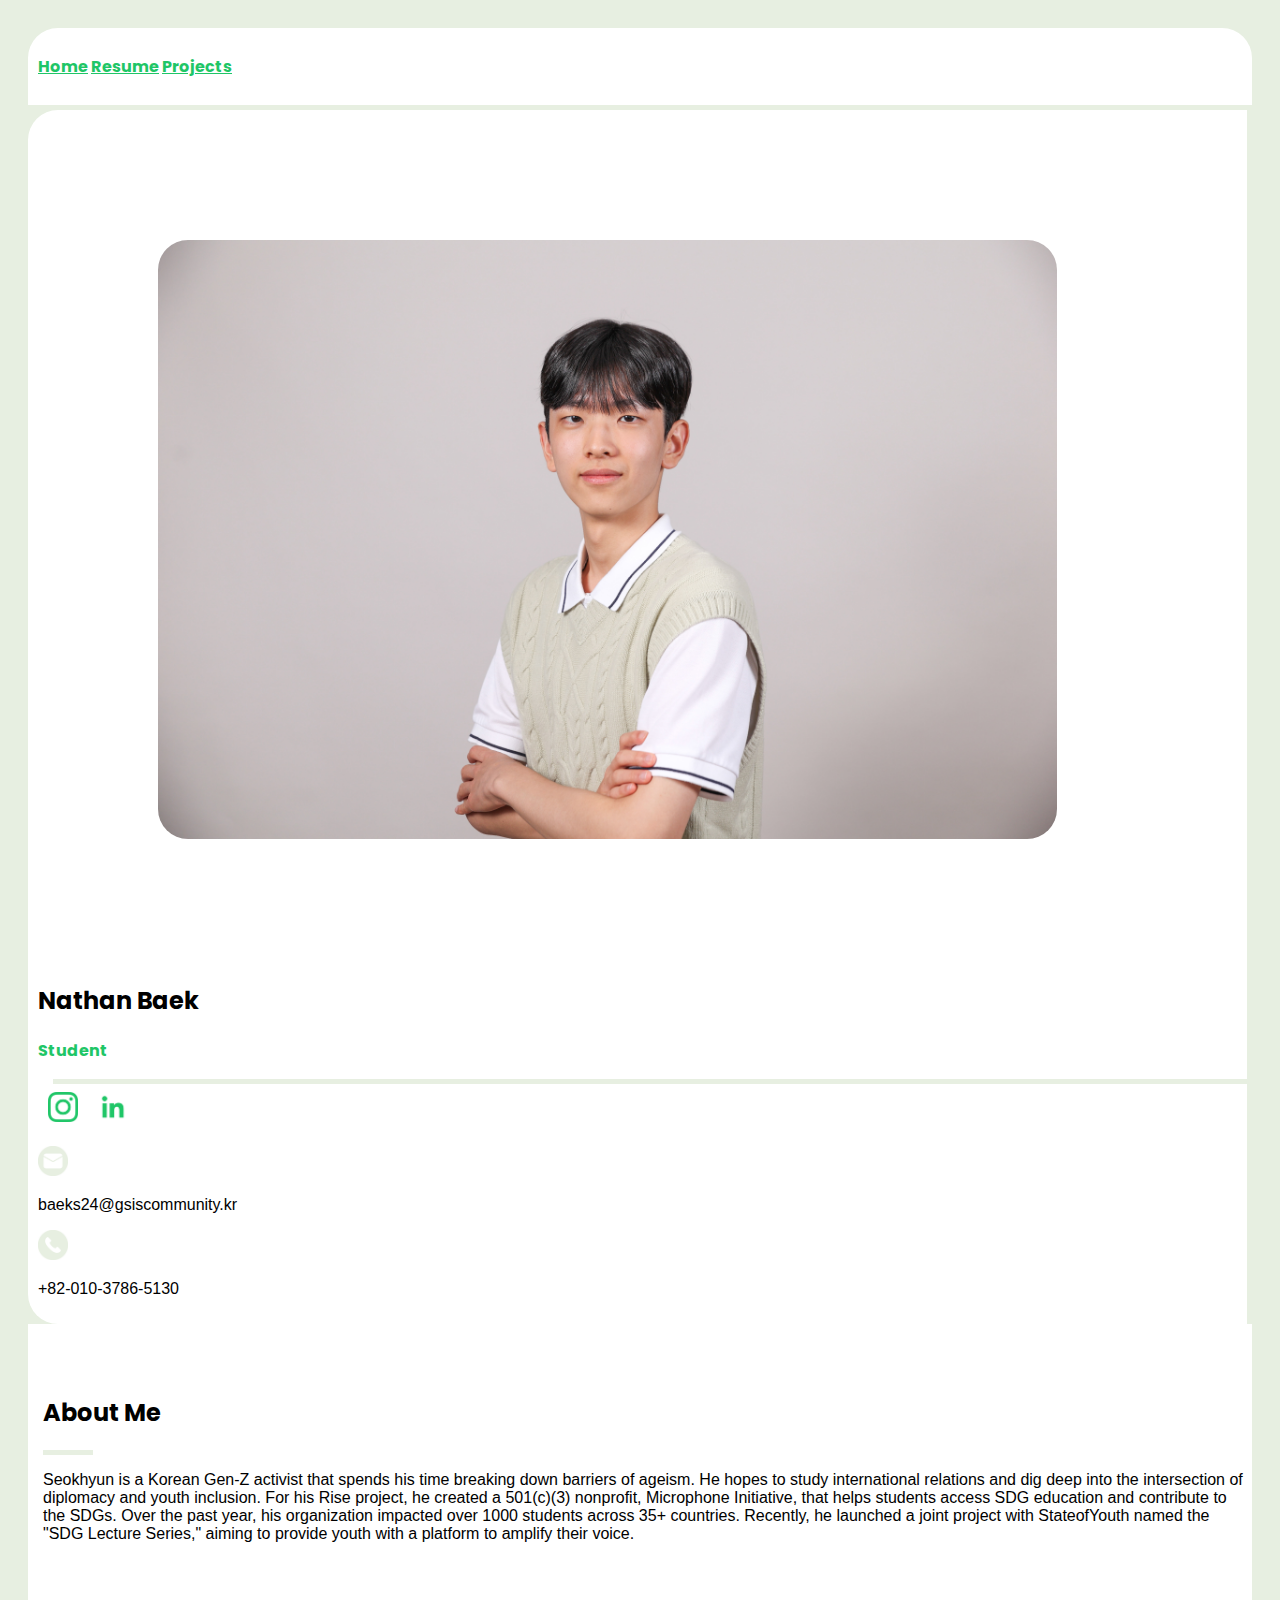
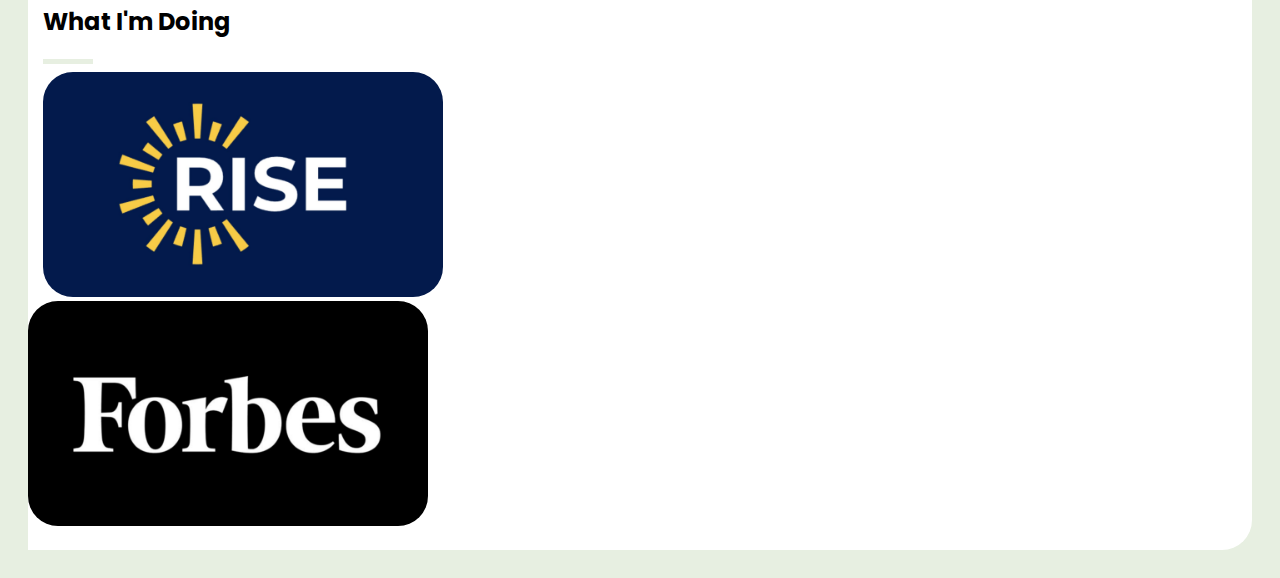
<file: index.html>
<!doctype html>
<html lang="en">

<head>
	<meta charset="utf-8">
	<meta name="viewport" content="width=device-width, initial-scale=1">
	<title>Nathan Baek About</title>
	<link href="https://cdn.jsdelivr.net/npm/bootstrap@5.3.0-alpha3/dist/css/bootstrap.min.css" rel="stylesheet" integrity="sha384-KK94CHFLLe+nY2dmCWGMq91rCGa5gtU4mk92HdvYe+M/SXH301p5ILy+dN9+nJOZ" crossorigin="anonymous">
	<link rel="preconnect" href="https://fonts.googleapis.com">
	<link rel="preconnect" href="https://fonts.gstatic.com" crossorigin>
	<link href="https://fonts.googleapis.com/css2?family=Poppins:ital,wght@0,700;1,300&display=swap" rel="stylesheet">
	<link rel="stylesheet" href="nathan_project.css">
</head>

<body>
	<div class="container">
		<div class="row">
			<div class="col">
			</div>
			<div class="col-8" id="navBar">
				<h3>
					<nav class="nav nav-pills nav-fill">
						<a class="nav-link" href="index.html">Home</a>
						<a class="nav-link" href="nathan_resume.html">Resume</a>
						<a class="nav-link" href="nathan_projects.html">Projects</a>
					</nav>
				</h3>
			</div>
		</div>
		<div class="row">
			<div class="col-4 text-center" id="nathan">
				<img src="img/aed36984-0205-485f-b5b1-be08f148c4eb_rw_3840.jpg" class="img-fluid" id="headShot">
				<h2>Nathan Baek</h2>
				<h3>Student</h3>
				<hr id="aboutLine">
				<a id="logoLink" href="https://www.instagram.com/nathanb6332/" target="_blank">
					<img src="img/insta.png" width="30px" id="logoSocial">
				</a>
				<a id="logoLink" href="https://www.linkedin.com/in/seokhyun-nathan-baek-281275215/" target="_blank">
					<img src="img/linkedin.png" width="30px" id="logoSocial">
				</a>
				<div class="row">
					<div class="col-md-2">
						<img src="img/email.png" width="30px">
					</div>
					<div class="col-md-10">
						<p>baeks24@gsiscommunity.kr</p>
					</div>
				</div>
				<div class="row">
					<div class="col-md-2">
						<img src="img/phone.png" width="30px">
					</div>
					<div class="col-md-10">
						<p>+82-010-3786-5130</p>
					</div>
				</div>
			</div>
			<div class="col-8" id="aboutMe">
				<h2 id="meAbout">About Me</h2>
				<hr>
				<p id="pmeAbout">Seokhyun is a Korean Gen-Z activist that spends his time breaking down barriers of ageism. He hopes to study international relations and dig deep into the intersection of diplomacy and youth inclusion. For his Rise project, he created a 501(c)(3) nonprofit, Microphone Initiative, that helps students access SDG education and contribute to the SDGs. Over the past year, his organization impacted over 1000 students across 35+ countries. Recently, he launched a joint project with StateofYouth named the "SDG Lecture Series," aiming to provide youth with a platform to amplify their voice. 
				</p>
				<h2 id="meAbout">What I'm Doing</h2>
				<hr>
				<div class="row" id="whatImDoing">
					<div class="col-6 text-center">
						<a id="logoLink" href="https://www.risefortheworld.org/"  target="_blank">
							<img src="img/rise.jpg" class="img-fluid" width="400px" id="sdg">
						</a>
					</div>
					<div class="col-6 text-center">
						<a id="logoLink" href="https://www.forbes.com/?sh=45fa36ec2254" target="_blank">
							<img src="img/forbes.jpg" class="img-fluid" width="400px" id="sdgF">
						</a>
					</div>
				</div>
			</div>
		</div>
	</div>


	<!--DO NOT CHANGE THIS OR DELETE!-->
  	<script src="https://cdn.jsdelivr.net/npm/bootstrap@5.3.0-alpha3/dist/js/bootstrap.bundle.min.js" integrity="sha384-ENjdO4Dr2bkBIFxQpeoTz1HIcje39Wm4jDKdf19U8gI4ddQ3GYNS7NTKfAdVQSZe" crossorigin="anonymous"></script>

</body>

</html>
</file>
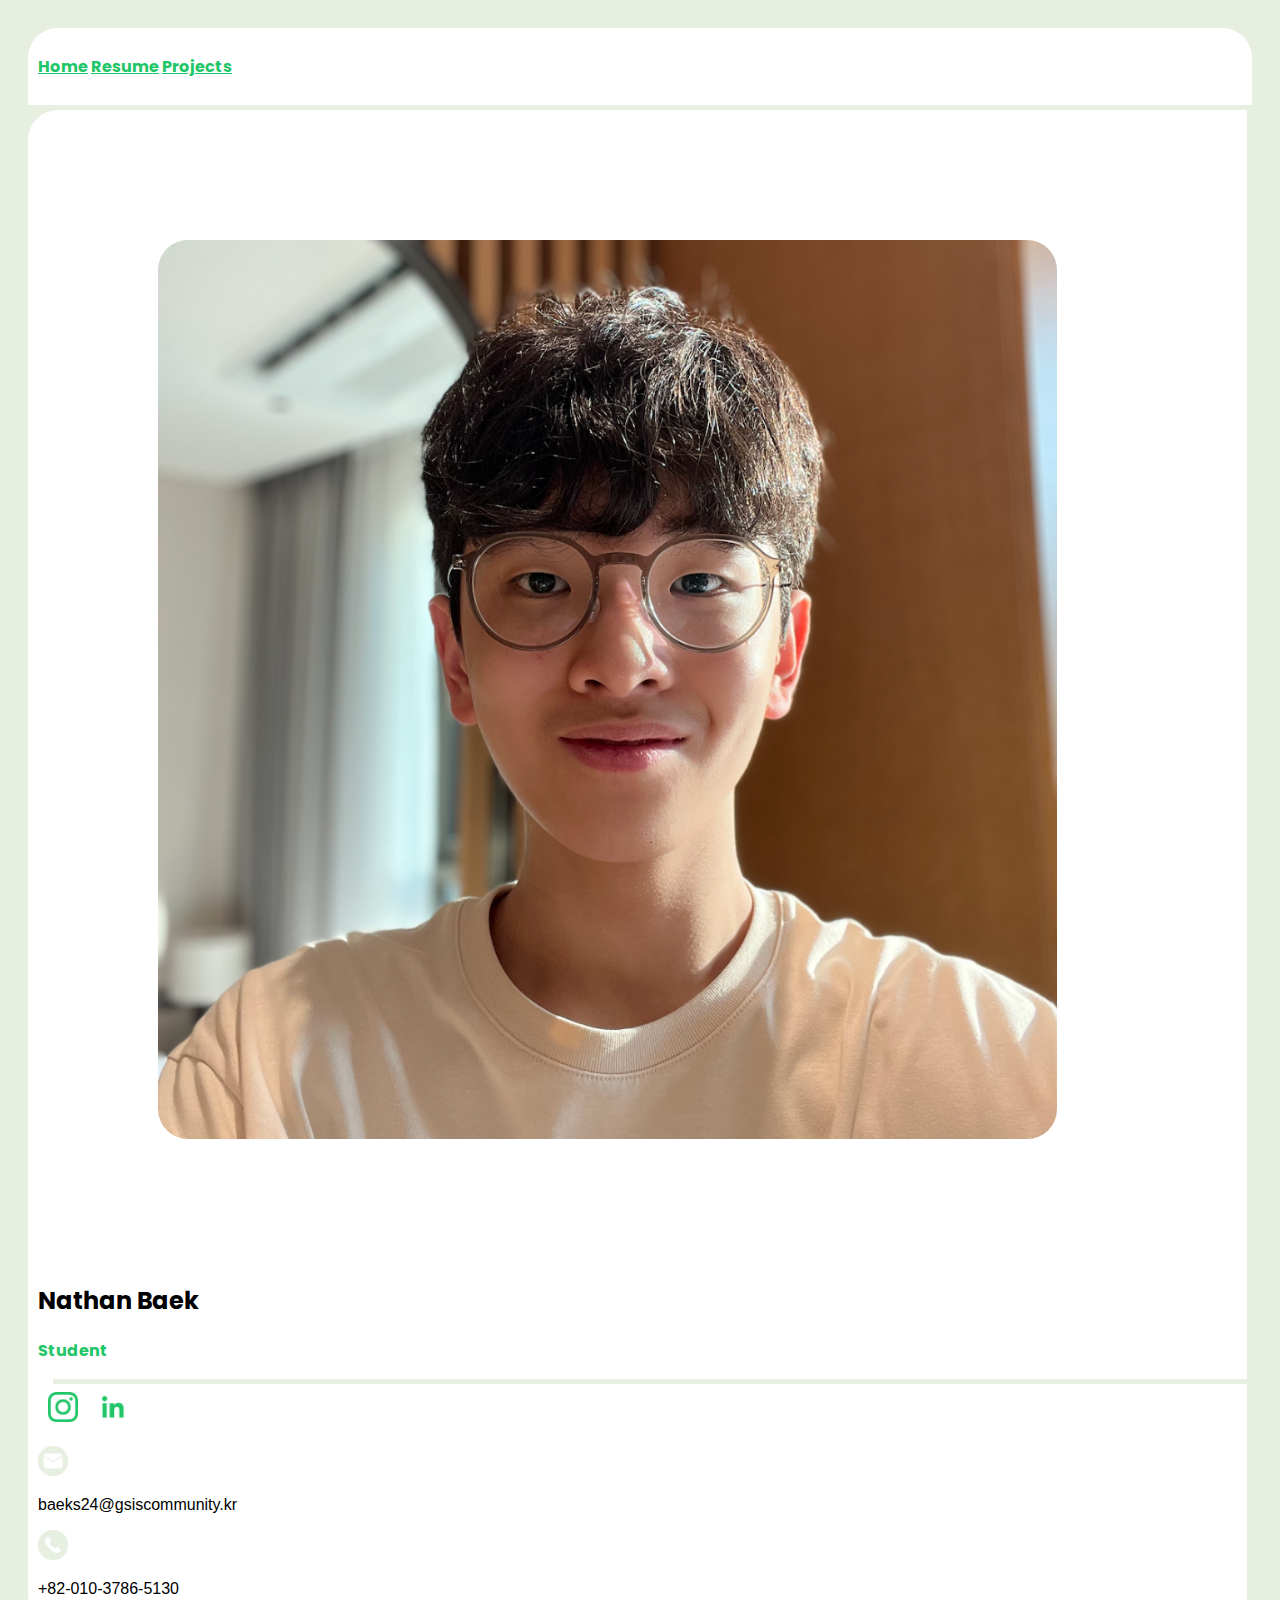
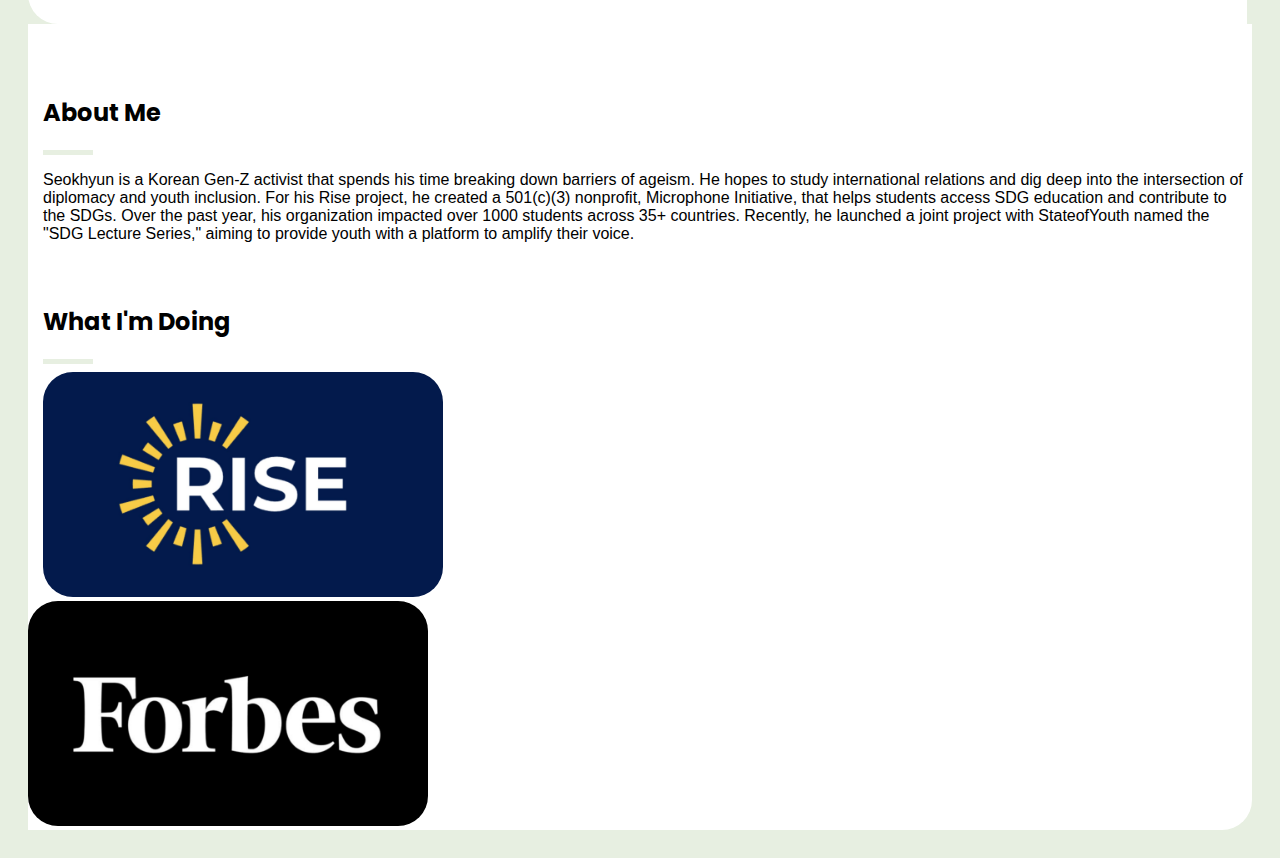
<file: nathan_index.html>
<!doctype html>
<html lang="en">

<head>
	<meta charset="utf-8">
	<meta name="viewport" content="width=device-width, initial-scale=1">
	<title>Nathan Baek About</title>
	<link href="https://cdn.jsdelivr.net/npm/bootstrap@5.3.0-alpha3/dist/css/bootstrap.min.css" rel="stylesheet" integrity="sha384-KK94CHFLLe+nY2dmCWGMq91rCGa5gtU4mk92HdvYe+M/SXH301p5ILy+dN9+nJOZ" crossorigin="anonymous">
	<link rel="preconnect" href="https://fonts.googleapis.com">
	<link rel="preconnect" href="https://fonts.gstatic.com" crossorigin>
	<link href="https://fonts.googleapis.com/css2?family=Poppins:ital,wght@0,700;1,300&display=swap" rel="stylesheet">
	<link rel="stylesheet" href="/nathan_project.css">
</head>

<body>
	<div class="container">
		<div class="row">
			<div class="col">
			</div>
			<div class="col-8" id="navBar">
				<h3>
					<nav class="nav nav-pills nav-fill">
						<a class="nav-link" href="nathan_index.html">Home</a>
						<a class="nav-link" href="nathan_resume.html">Resume</a>
						<a class="nav-link" href="nathan_projects.html">Projects</a>
					</nav>
				</h3>
			</div>
		</div>
		<div class="row">
			<div class="col-4 text-center" id="nathan">
				<img src="/img/Untitled design (8).png" class="img-fluid" id="headShot">
				<h2>Nathan Baek</h2>
				<h3>Student</h3>
				<hr id="aboutLine">
				<a id="logoLink" href="https://www.instagram.com/nathanb6332/" target="_blank">
					<img src="/img/insta.png" width="30px" id="logoSocial">
				</a>
				<a id="logoLink" href="https://www.linkedin.com/in/seokhyun-nathan-baek-281275215/" target="_blank">
					<img src="/img/linkedin.png" width="30px" id="logoSocial">
				</a>
				<div class="row">
					<div class="col-2">
						<img src="/img/email.png" width="30px">
					</div>
					<div class="col-10">
						<p>baeks24@gsiscommunity.kr</p>
					</div>
				</div>
				<div class="row">
					<div class="col-2">
						<img src="/img/phone.png" width="30px">
					</div>
					<div class="col-10">
						<p>+82-010-3786-5130</p>
					</div>
				</div>
			</div>
			<div class="col-8" id="aboutMe">
				<h2 id="meAbout">About Me</h2>
				<hr>
				<p id="pmeAbout">Seokhyun is a Korean Gen-Z activist that spends his time breaking down barriers of ageism. He hopes to study international relations and dig deep into the intersection of diplomacy and youth inclusion. For his Rise project, he created a 501(c)(3) nonprofit, Microphone Initiative, that helps students access SDG education and contribute to the SDGs. Over the past year, his organization impacted over 1000 students across 35+ countries. Recently, he launched a joint project with StateofYouth named the "SDG Lecture Series," aiming to provide youth with a platform to amplify their voice. 
				</p>
				<h2 id="meAbout">What I'm Doing</h2>
				<hr>
				<div class="row">
					<div class="col-6 text-center" id="doingImg">
						<a id="logoLink" href="https://www.risefortheworld.org/" target="_blank">
							<img src="/img/rise.jpg" width="400px" id="sdg">
						</a>
					</div>
					<div class="col-6 text-center" id="doingImg">
						<a id="logoLink" href="https://www.forbes.com/?sh=45fa36ec2254" target="_blank">
							<img src="/img/forbes.jpg" width="400px" id="sdgF">
						</a>
					</div>
				</div>
			</div>
		</div>
	</div>


	<!--DO NOT CHANGE THIS OR DELETE!-->
  	<script src="https://cdn.jsdelivr.net/npm/bootstrap@5.3.0-alpha3/dist/js/bootstrap.bundle.min.js" integrity="sha384-ENjdO4Dr2bkBIFxQpeoTz1HIcje39Wm4jDKdf19U8gI4ddQ3GYNS7NTKfAdVQSZe" crossorigin="anonymous"></script>

</body>

</html>
</file>
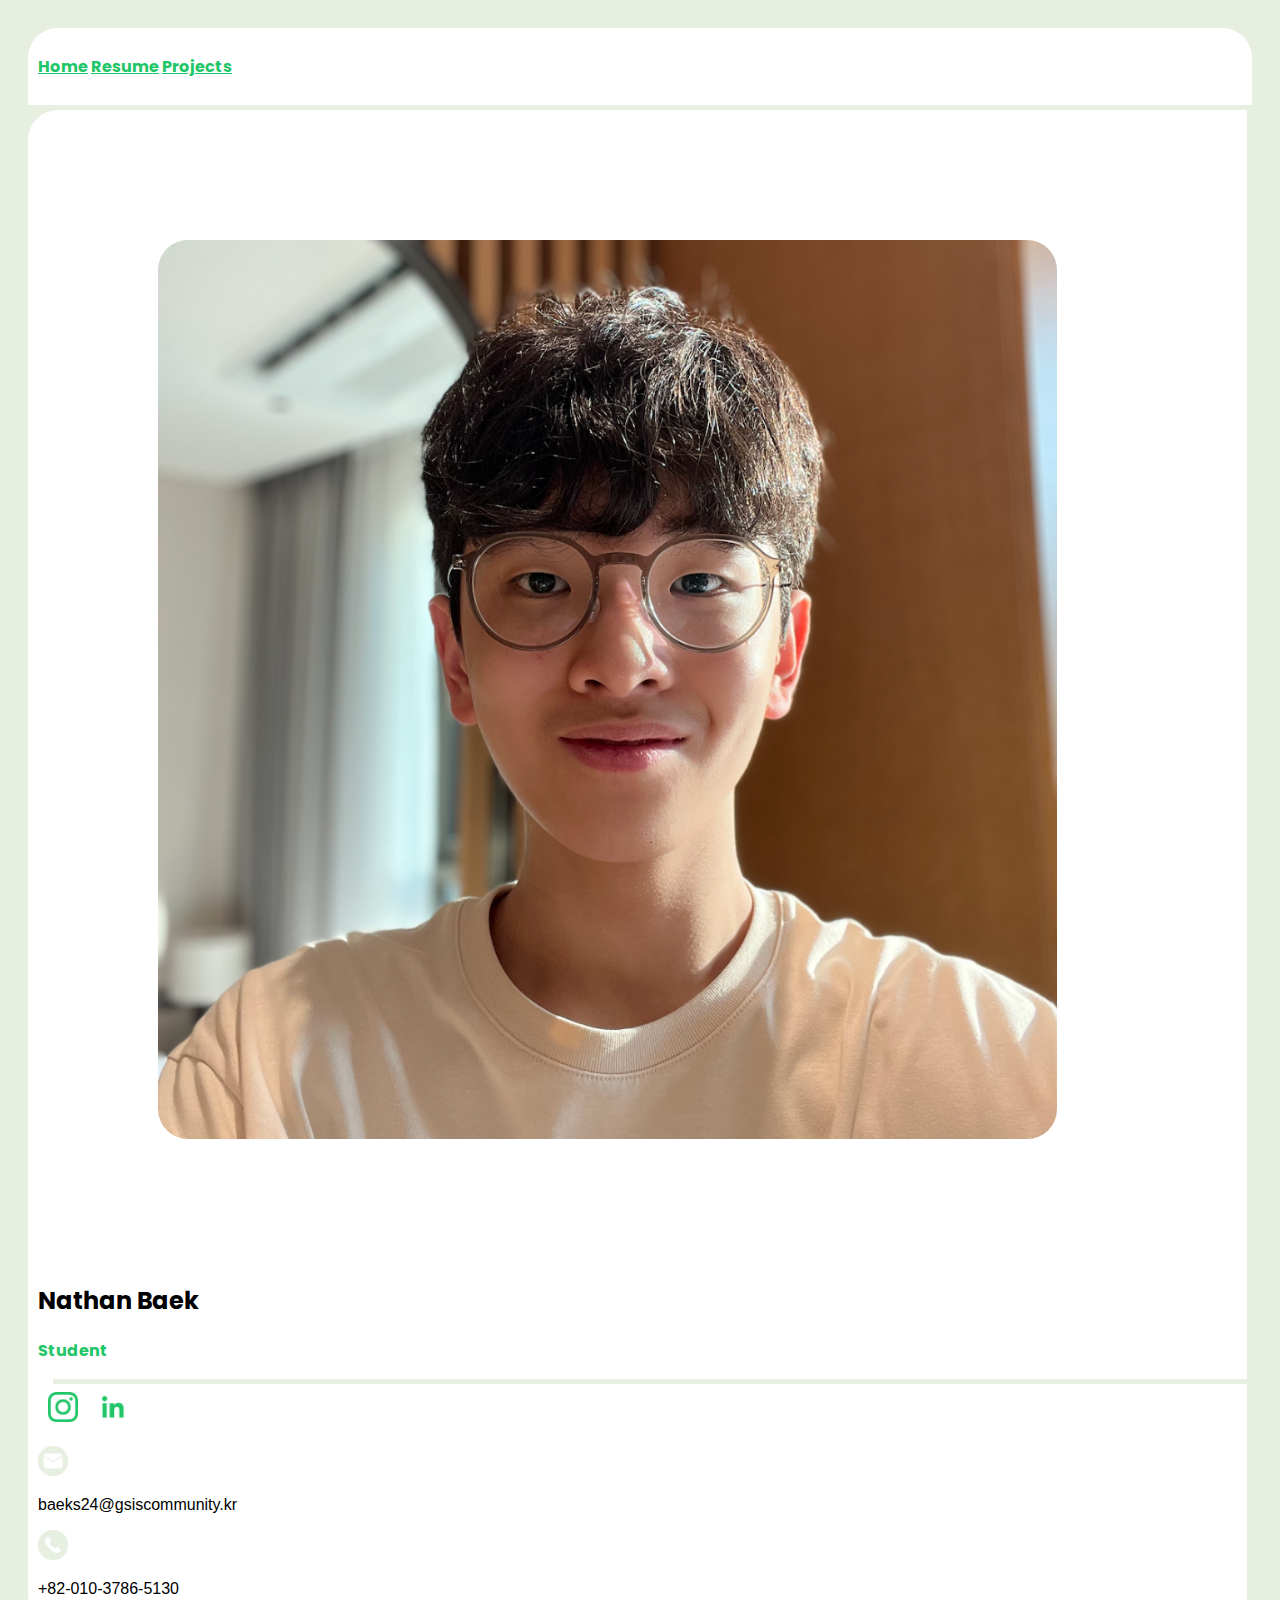
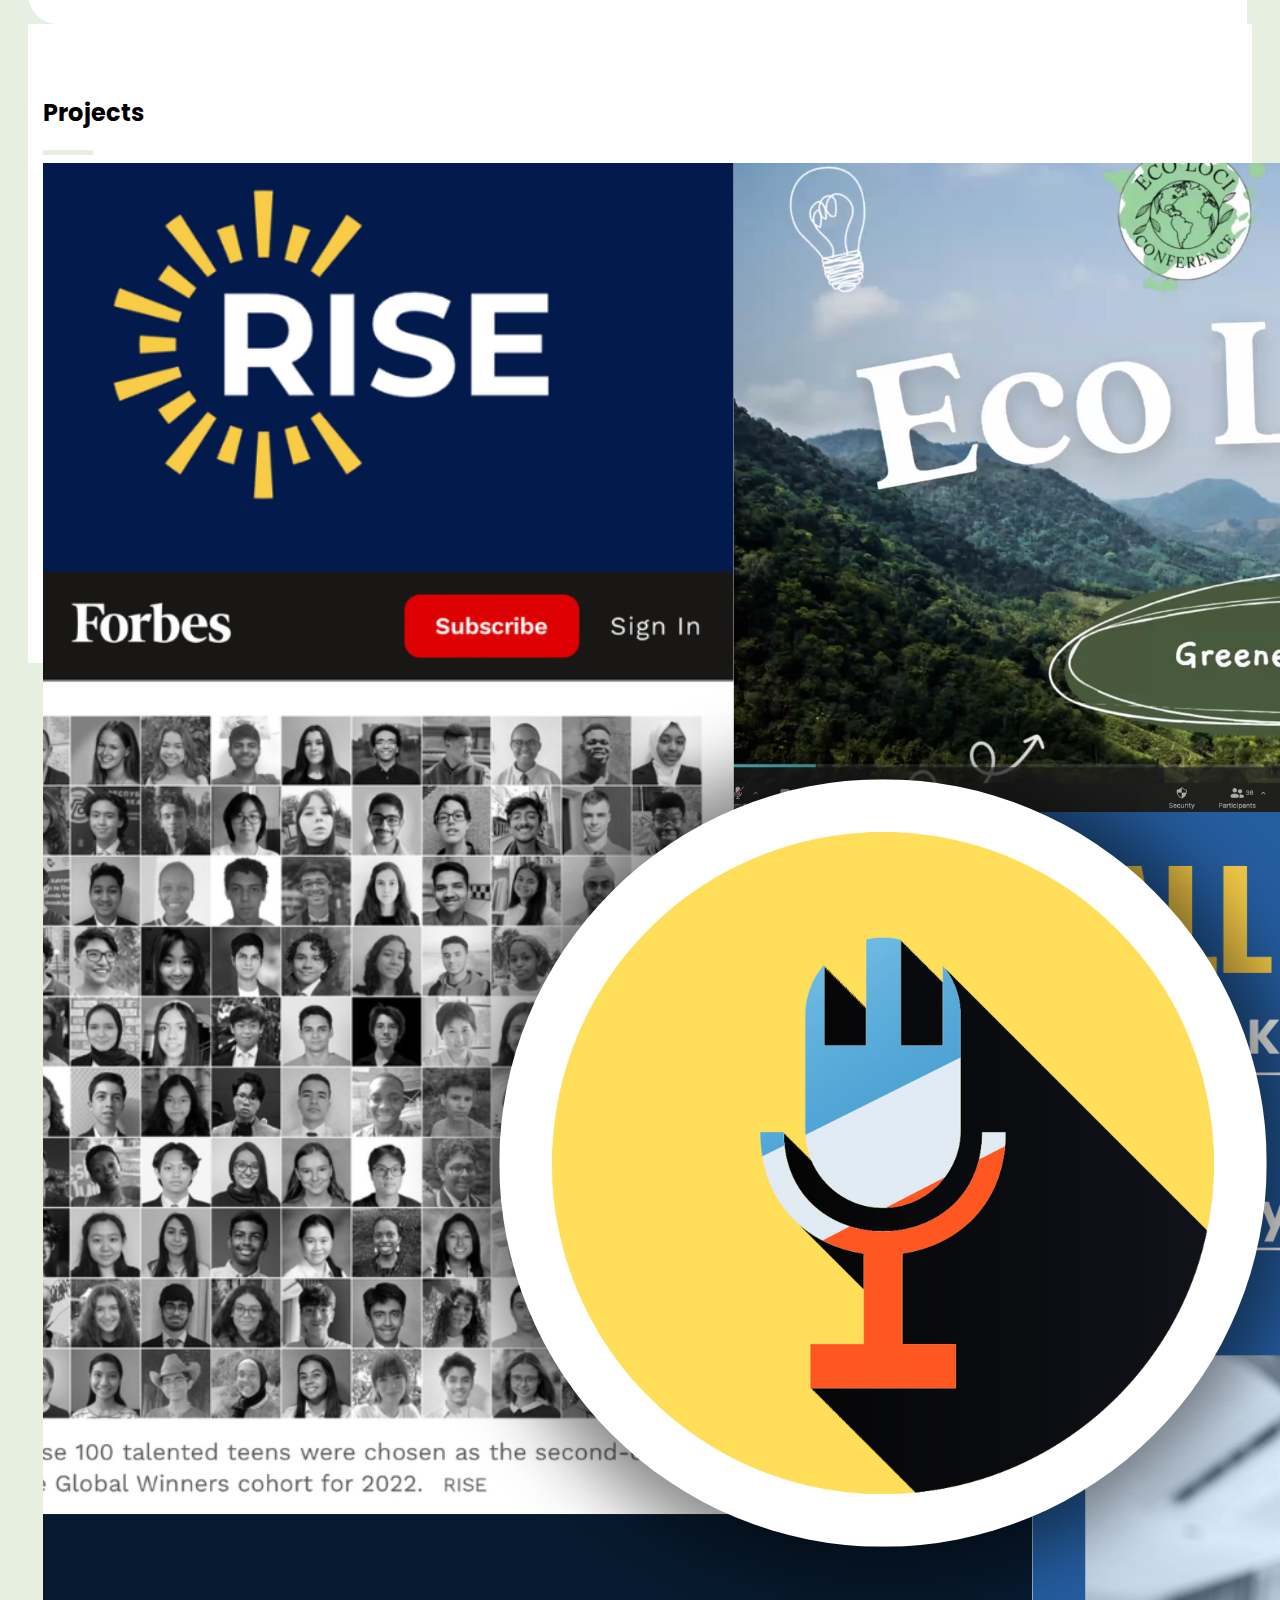
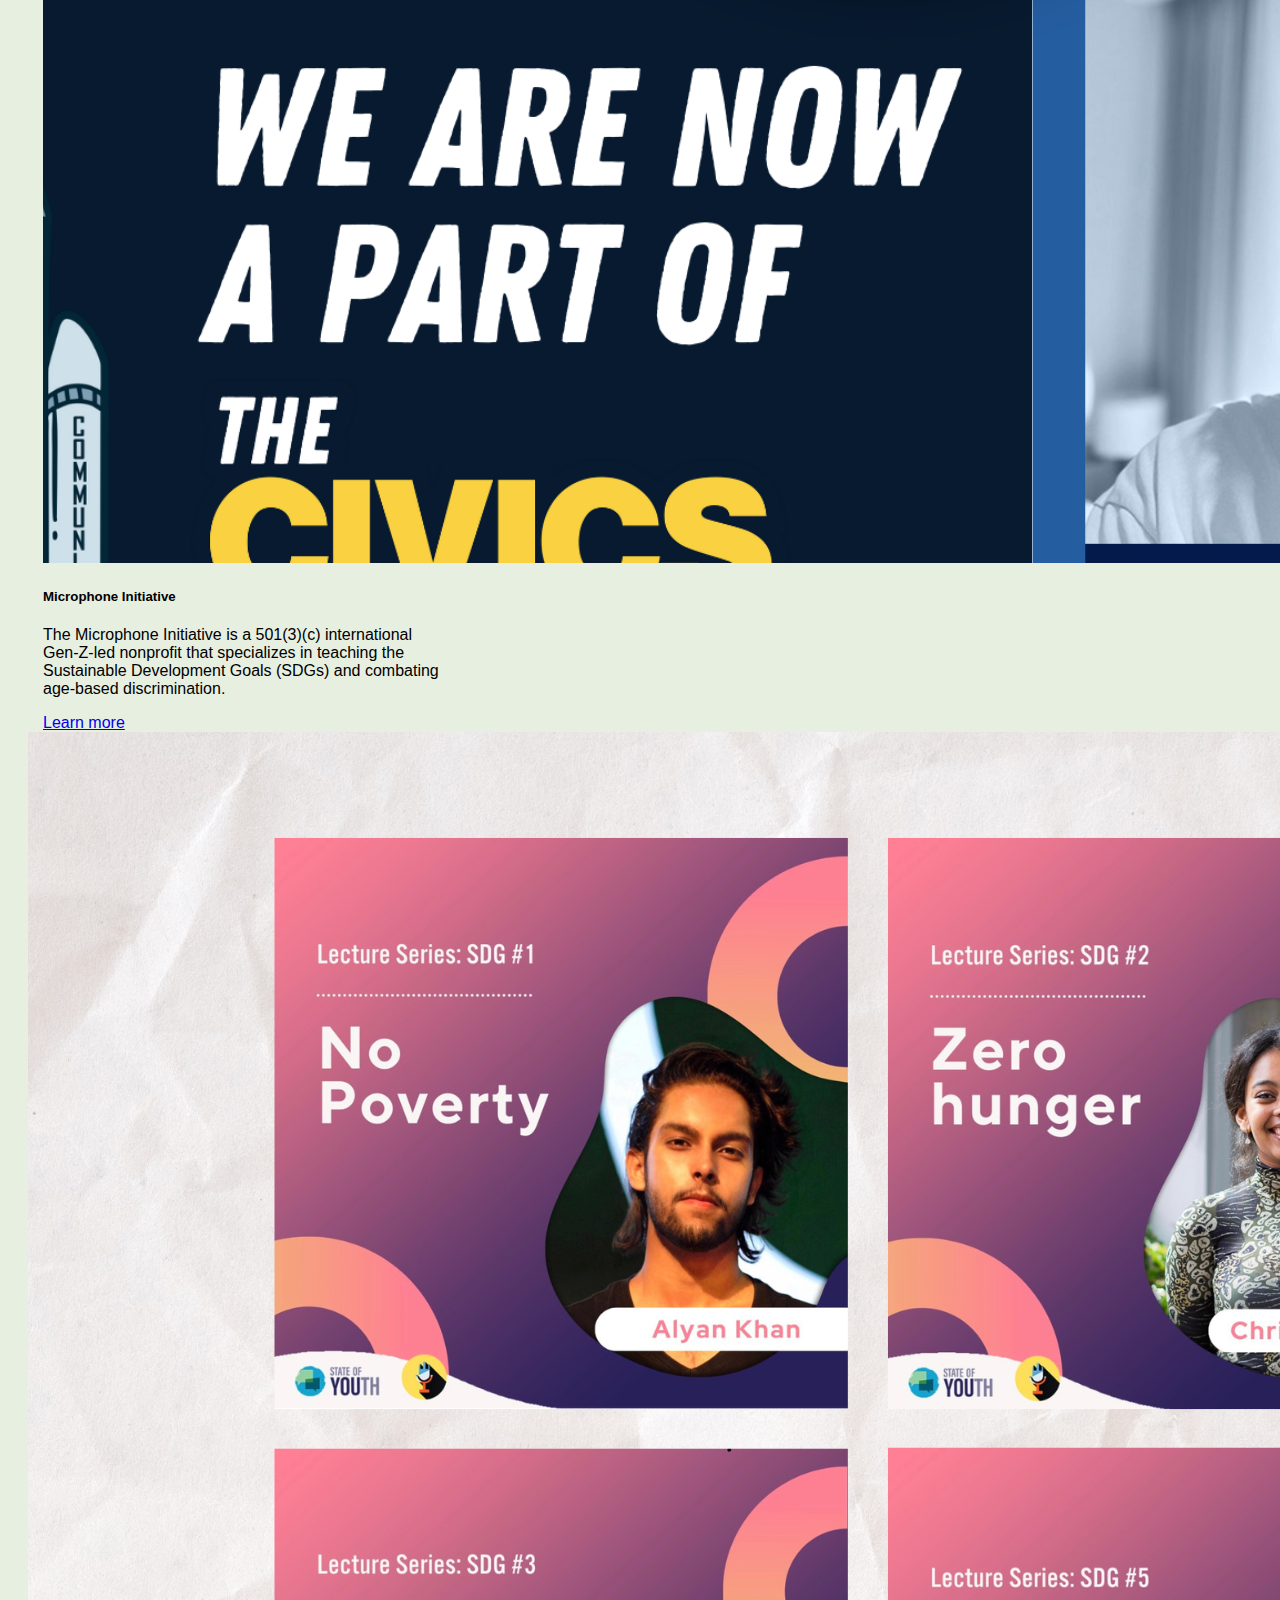
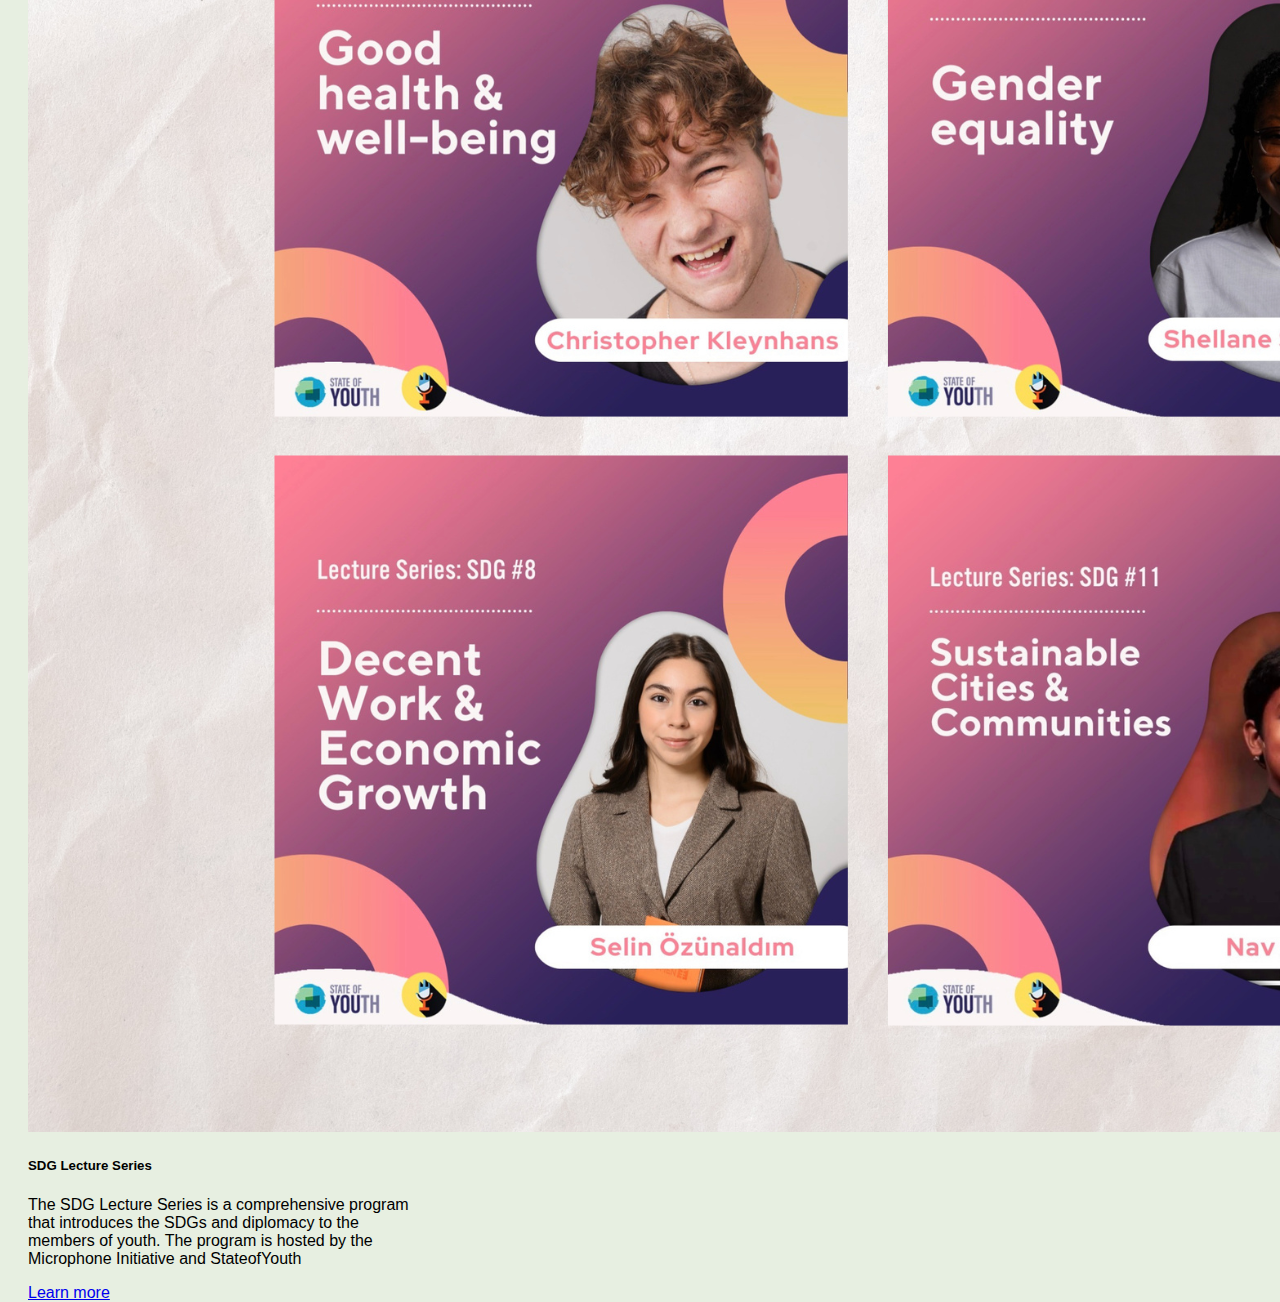
<file: nathan_projects.html>
<!doctype html>
<html lang="en">

<head> 
	<meta charset="utf-8">
	<meta name="viewport" content="width=device-width, initial-scale=1">
	<title>Nathan Baek Projects</title>
	<link href="https://cdn.jsdelivr.net/npm/bootstrap@5.3.0-alpha3/dist/css/bootstrap.min.css" rel="stylesheet" integrity="sha384-KK94CHFLLe+nY2dmCWGMq91rCGa5gtU4mk92HdvYe+M/SXH301p5ILy+dN9+nJOZ" crossorigin="anonymous">
	<link rel="preconnect" href="https://fonts.googleapis.com">
	<link rel="preconnect" href="https://fonts.gstatic.com" crossorigin>
	<link href="https://fonts.googleapis.com/css2?family=Poppins:ital,wght@0,700;1,300&display=swap" rel="stylesheet">
	<link rel="stylesheet" href="nathan_project.css">
</head>

<body>
	<div class="container">
		<div class="row">
			<div class="col">
			</div>
			<div class="col-8" id="navBar">
				<h3>
					<nav class="nav nav-pills nav-fill">
						<a class="nav-link" href="index.html">Home</a>
						<a class="nav-link" href="nathan_resume.html">Resume</a>
						<a class="nav-link" href="nathan_projects.html">Projects</a>
					</nav>
				</h3>
			</div>
		</div>
		<div class="row">
			<div class="col-4 text-center" id="nathan">
				<img src="img/Untitled design (8).png" class="img-fluid" id="headShot">
				<h2>Nathan Baek</h2>
				<h3>Student</h3>
				<hr id="aboutLine">
				<a id="logoLink" href="https://www.instagram.com/nathanb6332/" target="_blank">
					<img src="img/insta.png" width="30px" id="logoSocial">
				</a>
				<a id="logoLink" href="https://www.linkedin.com/in/seokhyun-nathan-baek-281275215/" target="_blank">
					<img src="img/linkedin.png" width="30px" id="logoSocial">
				</a>
				<div class="row">
					<div class="col-md-2">
						<img src="img/email.png" width="30px">
					</div>
					<div class="col-md-10">
						<p>baeks24@gsiscommunity.kr</p>
					</div>
				</div>
				<div class="row">
					<div class="col-md-2">
						<img src="img/phone.png" width="30px">
					</div>
					<div class="col-md-10">
						<p>+82-010-3786-5130</p>
					</div>
				</div>
			</div>
			<div class="col-8" id="aboutMe">
				<h2 id="meAbout">Projects</h2>
				<hr>
				<div class="overflow-y-scroll" style="height: 500px;">
					<div class="row">
						<div class="col-md-6">
							<div class="card" style="width: 400px;" id="imgCard">
								<img src="img/microcollage.png" class="card-img-top img-fluid" alt="...">
								<div class="card-body">
									<h5 class="card-title">Microphone Initiative</h5>
									<p class="card-text">The Microphone Initiative is a 501(3)(c) international Gen-Z-led nonprofit that specializes in teaching the Sustainable Development Goals (SDGs) and combating age-based discrimination.</p>
									<a href="https://www.microphoneinitiative.org/" class="btn btn-primary" target="_blank">Learn more</a>
								</div>
							</div>
						</div>
						<div class="col-md-6">
							<div class="card" style="width: 400px;">
								<img src="img/lecture.png" class="card-img-top img-fluid" alt="...">
								<div class="card-body">
									<h5 class="card-title">SDG Lecture Series</h5>
									<p class="card-text">The SDG Lecture Series is a comprehensive program that introduces the SDGs and diplomacy to the members of youth. The program is hosted by the Microphone Initiative and StateofYouth</p>
									<a href="https://www.microphoneinitiative.org/projects" class="btn btn-primary" target="_blank">Learn more</a>
								</div>
							</div>
						</div>
					</div>
				</div>
			</div>
		</div>
	</div>


	<!--DO NOT CHANGE THIS OR DELETE!-->
  	<script src="https://cdn.jsdelivr.net/npm/bootstrap@5.3.0-alpha3/dist/js/bootstrap.bundle.min.js" integrity="sha384-ENjdO4Dr2bkBIFxQpeoTz1HIcje39Wm4jDKdf19U8gI4ddQ3GYNS7NTKfAdVQSZe" crossorigin="anonymous"></script>

</body>

</html>
</file>
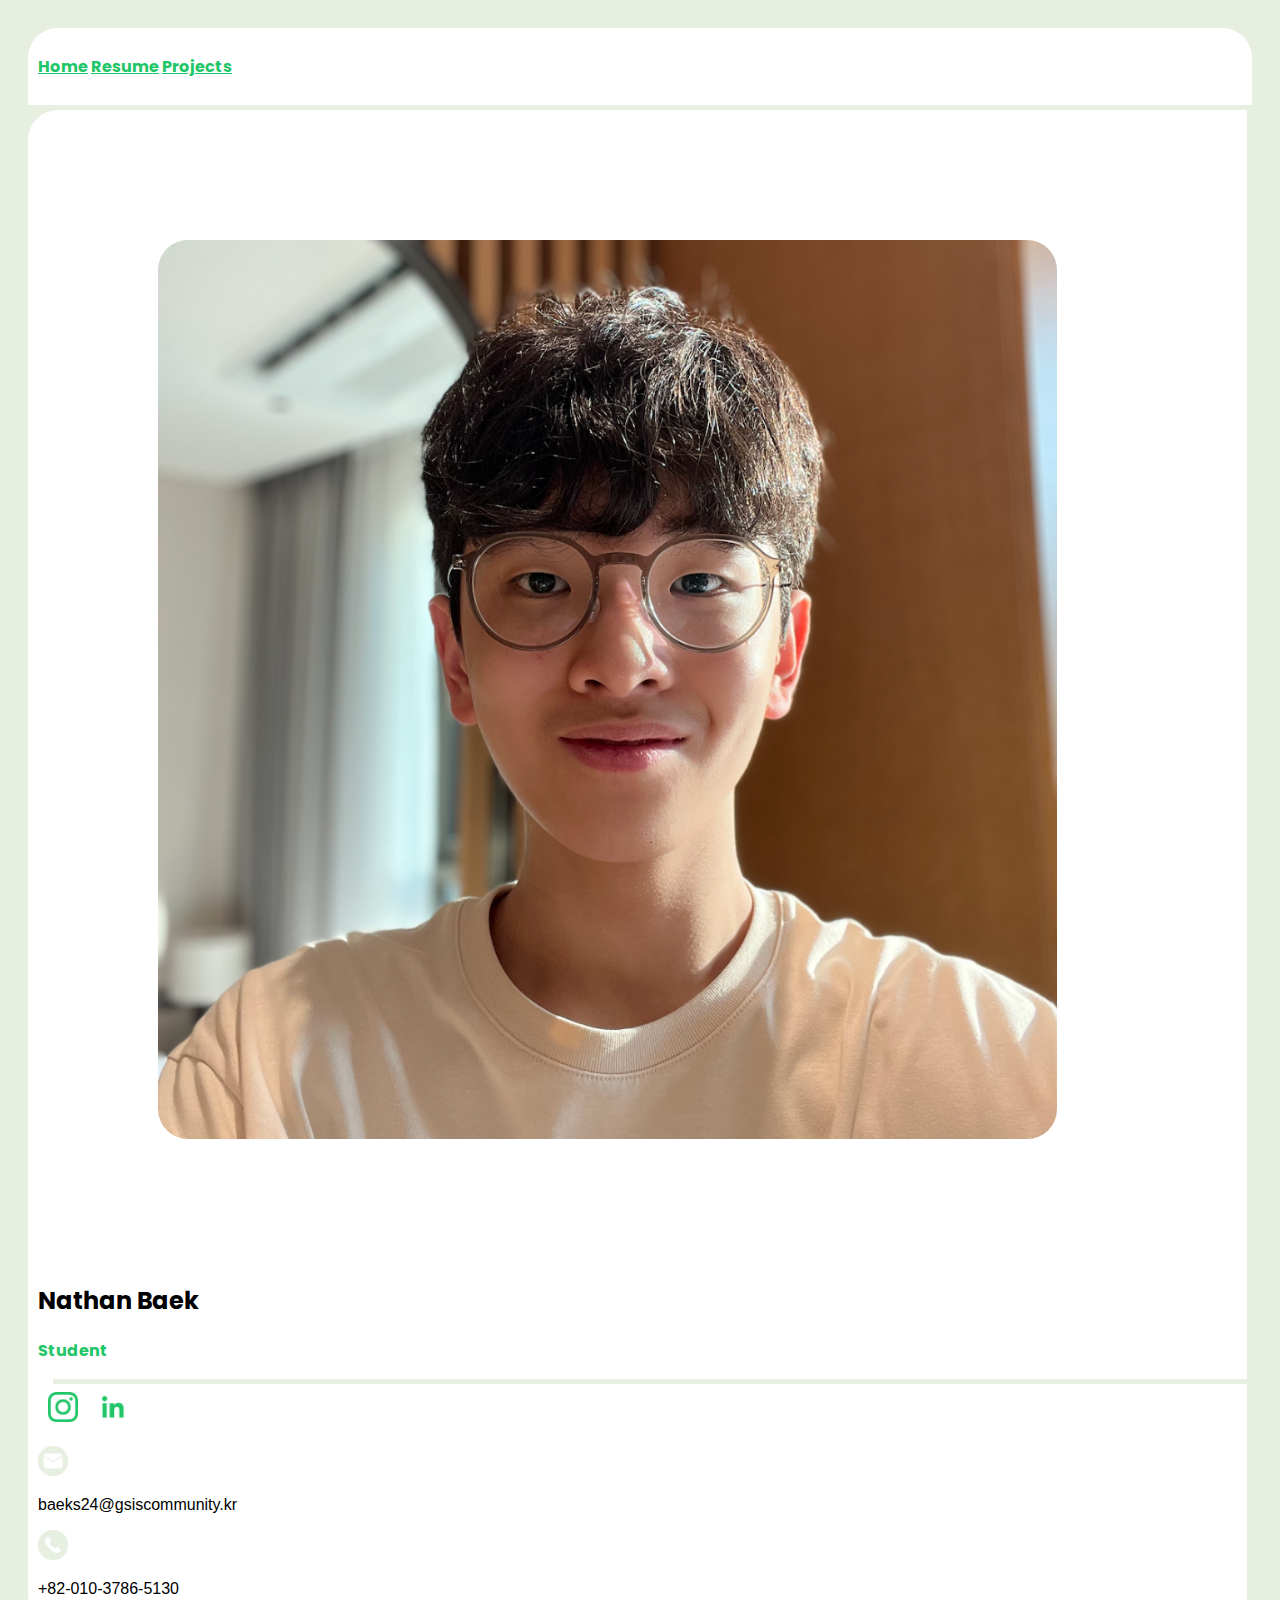
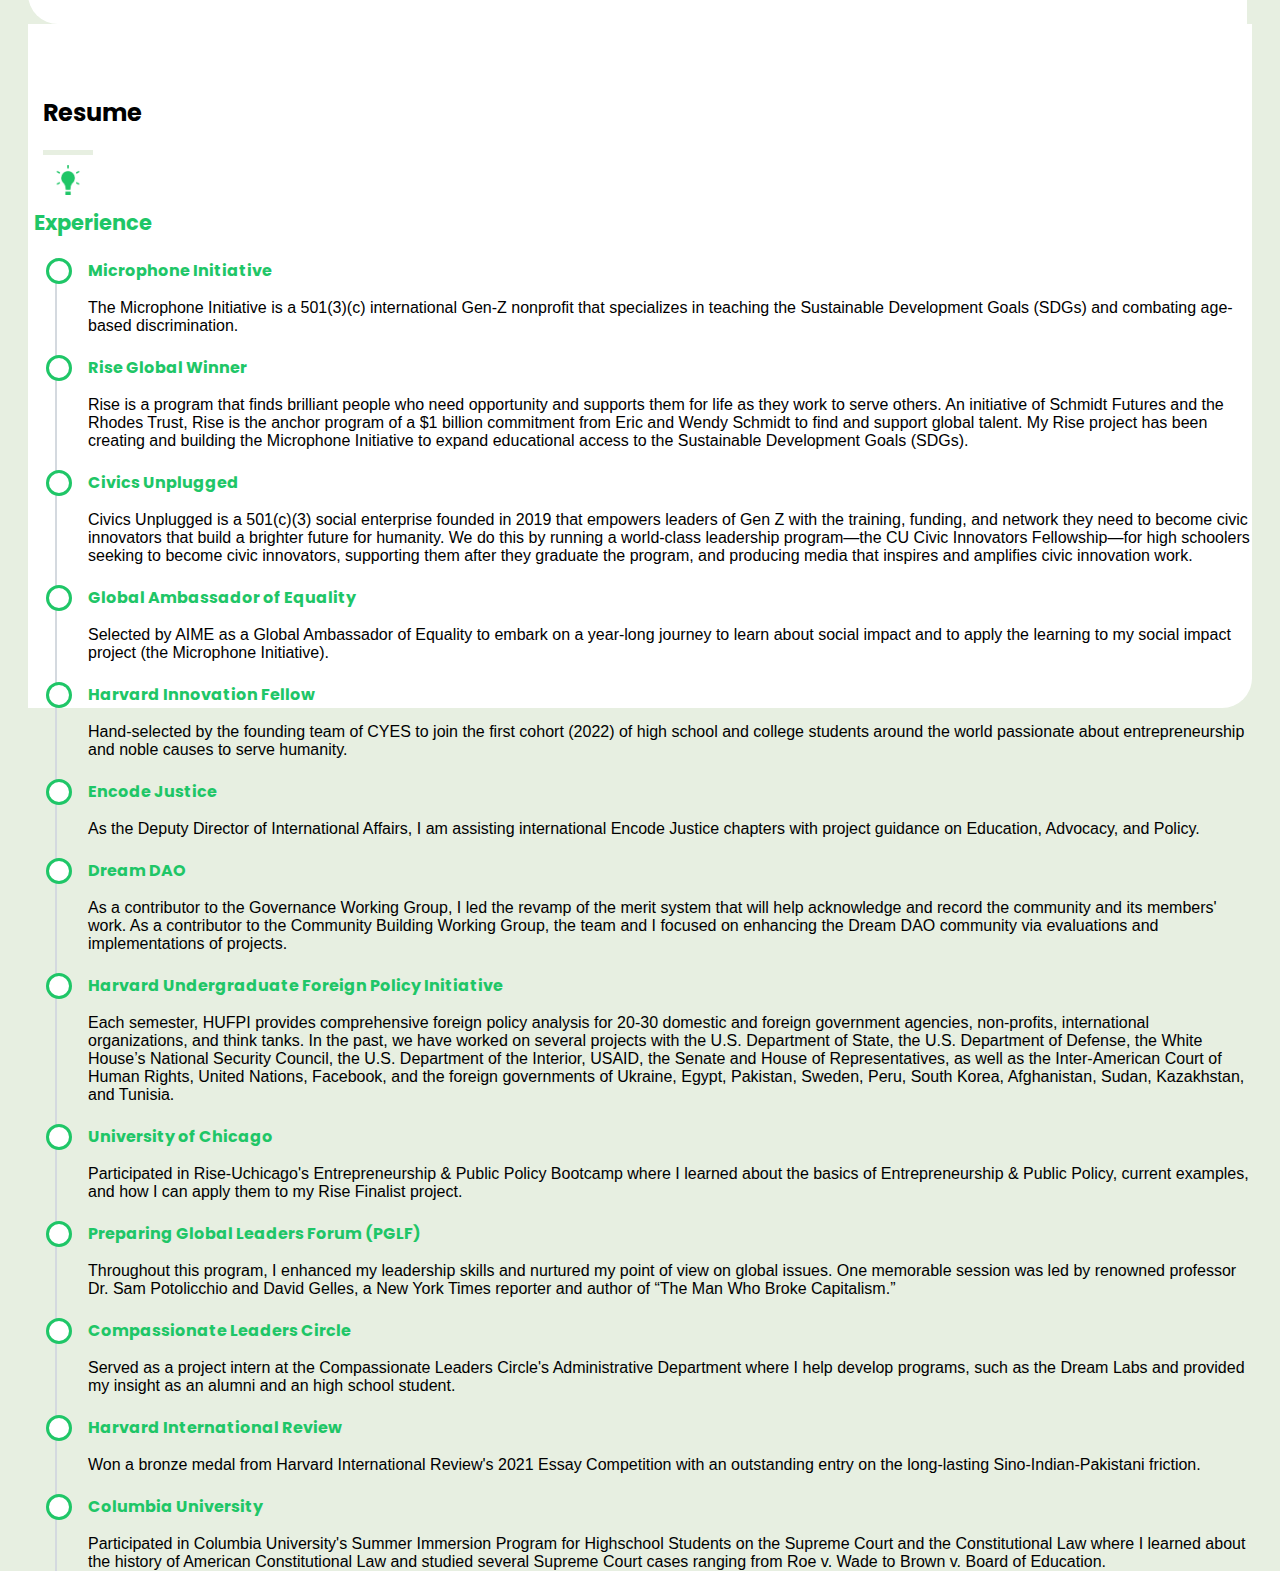
<file: nathan_resume.html>
<!doctype html>
<html lang="en">

<head>
	<meta charset="utf-8">
	<meta name="viewport" content="width=device-width, initial-scale=1">
	<title>Nathan Baek Resume</title>
	<link href="https://cdn.jsdelivr.net/npm/bootstrap@5.3.0-alpha3/dist/css/bootstrap.min.css" rel="stylesheet" integrity="sha384-KK94CHFLLe+nY2dmCWGMq91rCGa5gtU4mk92HdvYe+M/SXH301p5ILy+dN9+nJOZ" crossorigin="anonymous">
	<link rel="preconnect" href="https://fonts.googleapis.com">
	<link rel="preconnect" href="https://fonts.gstatic.com" crossorigin>
	<link href="https://fonts.googleapis.com/css2?family=Poppins:ital,wght@0,700;1,300&display=swap" rel="stylesheet">
	<link rel="stylesheet" href="nathan_project.css">
</head>

<body>
	<div class="container">
		<div class="row">
			<div class="col">
			</div>
			<div class="col-8" id="navBar">
				<h3>
					<nav class="nav nav-pills nav-fill">
						<a class="nav-link" href="index.html">Home</a>
						<a class="nav-link" href="nathan_resume.html">Resume</a>
						<a class="nav-link" href="nathan_projects.html">Projects</a>
					</nav>
				</h3>
			</div>
		</div>
		<div class="row">
			<div class="col-4 text-center" id="nathan">
				<img src="img/Untitled design (8).png" class="img-fluid" id="headShot">
				<h2>Nathan Baek</h2>
				<h3>Student</h3>
				<hr id="aboutLine">
				<a id="logoLink" href="https://www.instagram.com/nathanb6332/" target="_blank">
					<img src="img/insta.png" width="30px" id="logoSocial">
				</a>
				<a id="logoLink" href="https://www.linkedin.com/in/seokhyun-nathan-baek-281275215/" target="_blank">
					<img src="img/linkedin.png" width="30px" id="logoSocial">
				</a>
				<div class="row">
					<div class="col-md-2">
						<img src="img/email.png" width="30px">
					</div>
					<div class="col-md-10">
						<p>baeks24@gsiscommunity.kr</p>
					</div>
				</div>
				<div class="row">
					<div class="col-md-2">
						<img src="img/phone.png" width="30px">
					</div>
					<div class="col-md-10">
						<p>+82-010-3786-5130</p>
					</div>
				</div>
			</div>
			<div class="col-8" id="aboutMe">
				<h2 id="meAbout">Resume</h2>
				<hr>
				<div class="row">
					<div class="col-md-1 col-1">
						<img src="img/Light.png" width="30px" id="Light">
					</div>
					<div class="col-md-11 col-10">
						<h4>
							Experience
						</h4>
					</div>
				</div>
				<div class="row">
					<div class="overflow-y-scroll" style="height: 450px;">
						<div class="col-12">
							<ul class="timeline">
								<li>
									<h3>Microphone Initiative</h3>
									<p>The Microphone Initiative is a 501(3)(c) international Gen-Z nonprofit that specializes in teaching the Sustainable Development Goals (SDGs) and combating age-based discrimination.</p>
								</li>
								<li>
									<h3>Rise Global Winner</h3>
									<p>Rise is a program that finds brilliant people who need opportunity and supports them for life as they work to serve others. An initiative of Schmidt Futures and the Rhodes Trust, Rise is the anchor program of a $1 billion commitment from Eric and Wendy Schmidt to find and support global talent. My Rise project has been creating and building the Microphone Initiative to expand educational access to the Sustainable Development Goals (SDGs).</p>
								</li>
								<li>
									<h3>Civics Unplugged</h3>
									<p>Civics Unplugged is a 501(c)(3) social enterprise founded in 2019 that empowers leaders of Gen Z with the training, funding, and network they need to become civic innovators that build a brighter future for humanity. We do this by running a world-class leadership program—the CU Civic Innovators Fellowship—for high schoolers seeking to become civic innovators, supporting them after they graduate the program, and producing media that inspires and amplifies civic innovation work.</p>
								</li>
								<li>
									<h3>Global Ambassador of Equality</h3>
									<p>Selected by AIME as a Global Ambassador of Equality to embark on a year-long journey to learn about social impact and to apply the learning to my social impact project (the Microphone Initiative).</p>
								</li>
								<li>
									<h3>Harvard Innovation Fellow</h3>
									<p>Hand-selected by the founding team of CYES to join the first cohort (2022) of high school and college students around the world passionate about entrepreneurship and noble causes to serve humanity.</p>
								</li>
								<li>
									<h3>Encode Justice</h3>
									<p>As the Deputy Director of International Affairs, I am assisting international Encode Justice chapters with project guidance on Education, Advocacy, and Policy.</p>
								</li>
								<li>
									<h3>Dream DAO</h3>
									<p>As a contributor to the Governance Working Group, I led the revamp of the merit system that will help acknowledge and record the community and its members' work. As a contributor to the Community Building Working Group, the team and I focused on enhancing the Dream DAO community via evaluations and implementations of projects.</p>
								</li>
								<li>
									<h3>Harvard Undergraduate Foreign Policy Initiative</h3>
									<p>Each semester, HUFPI provides comprehensive foreign policy analysis for 20-30 domestic and foreign government agencies, non-profits, international organizations, and think tanks. In the past, we have worked on several projects with the U.S. Department of State, the U.S. Department of Defense, the White House’s National Security Council, the U.S. Department of the Interior, USAID, the Senate and House of Representatives, as well as the Inter-American Court of Human Rights, United Nations, Facebook, and the foreign governments of Ukraine, Egypt, Pakistan, Sweden, Peru, South Korea, Afghanistan, Sudan, Kazakhstan, and Tunisia.</p>
								</li>
								<li>
									<h3>University of Chicago </h3>
									<p>Participated in Rise-Uchicago's Entrepreneurship & Public Policy Bootcamp where I learned about the basics of Entrepreneurship & Public Policy, current examples, and how I can apply them to my Rise Finalist project.</p>
								</li>
								</li>
								<li>
									<h3>Preparing Global Leaders Forum (PGLF)</h3>
									<p>Throughout this program, I enhanced my leadership skills and nurtured my point of view on global issues. One memorable session was led by renowned professor Dr. Sam Potolicchio and David Gelles, a New York Times reporter and author of “The Man Who Broke Capitalism.”</p>
								</li>
								<li>
									<h3>Compassionate Leaders Circle</h3>
									<p>Served as a project intern at the Compassionate Leaders Circle's Administrative Department where I help develop programs, such as the Dream Labs and provided my insight as an alumni and an high school student.</p>
								</li>
								</li>
								<li>
									<h3>Harvard International Review</h3>
									<p>Won a bronze medal from Harvard International Review's 2021 Essay Competition with an outstanding entry on the long-lasting Sino-Indian-Pakistani friction.</p>
								</li>
								<li>
									<h3>Columbia University</h3>
									<p>Participated in Columbia University's Summer Immersion Program for Highschool Students on the Supreme Court and the Constitutional Law where I learned about the history of American Constitutional Law and studied several Supreme Court cases ranging from Roe v. Wade to Brown v. Board of Education.</p>
								</li>
							</ul>
						</div>
					</div>
				</div>
			</div>
		</div>
	</div>


	<!--DO NOT CHANGE THIS OR DELETE!-->
  	<script src="https://cdn.jsdelivr.net/npm/bootstrap@5.3.0-alpha3/dist/js/bootstrap.bundle.min.js" integrity="sha384-ENjdO4Dr2bkBIFxQpeoTz1HIcje39Wm4jDKdf19U8gI4ddQ3GYNS7NTKfAdVQSZe" crossorigin="anonymous"></script>

</body>

</html>
</file>
<file: nathan_project.css>
* {
    -webkit-box-sizing: border-box;
    -moz-box-sizing: border-box;
    box-sizing: border-box;
}

body {
    font-family: "Poppins 300", sans-serif;
    position: relative;
    padding: 20px;
    min-height: 100vh;
    background-color: #E7EFE1;
    
}

h1, h2, h3, h4 {
    font-family: 'Poppins', sans-serif;
}

h1 {
    color: black;
}

h2 {
    color: black;
    font-size: 24px;
}

#meAbout {
    color: black;
    font-size: 24px;
    font-family: 'Poppins', sans-serif;
    margin-top: 5%;
    margin-left: 15px;
}

h3 {
    font-size: 16px;
    color: #1FC667;
}

h4 {
    font-size: 21px;
    color: #1FC667;
    margin-left: 0px;
    margin: 6px;
}

.nav-link {
  font-size: 16px;
  color: #1FC667;
}

.nav-link:hover {
  font-size: 16px;
  color: black;
}

header h2 {
    color: #A2D5F2
}

.navbar {
    background-color: #FF7E67;
    
  }

footer {
    padding: 20px 0;
    position: absolute;
    bottom: 0;
    width: 100%;
    color: #5a5e60;
}

footer a {
  padding-right: 5em;
}

footer p {
  padding-top: 1em;
}

.jumbotron {
    padding: 30px;
    background-image: linear-gradient(to right, #07689F, #07689F, #07689F);
    color: #FAFAFA;
}

.row-content {
    padding: 50px 0;
    border-bottom: 1px ridge;
    min-height: 200px;
}

#navBar {
  background-color: white;
  padding: 10px;
  border-radius: 30px 30px 0px 0px;
  border-bottom-style: solid;
  border-color: #E7EFE1;
  border-width: 5px; 
}

#nathan {
  background-color: white;
  padding: 10px;
  border-radius: 30px 0px 0px 30px;
  border-right-style: solid;
  border-color: #E7EFE1;
  border-width: 5px;
}

#aboutMe {
  padding-top: 10px;
  border-radius: 0px 0px 30px 0px;
  background-color: white;
}

#aboutLine {
  height: 5px;
  border-width: 0px;
  background-color: #E7EFE1;
  width: 100%;
}

hr {
  height: 5px;
  border-width: 0px;
  background-color: #E7EFE1;
  width: 50px;
  margin-left: 15px;
}

#logoSocial {
  margin-bottom: 20px;
  margin-right: 10px;
  margin-left: 10px;
}

#logoLink {
  font-size: 0px;
}

p {
  text-align: left;
}

#pmeAbout {
  text-align: left;
  margin-left: 15px;
}
#headShot {
  border-radius: 30px;
  width: 75%;
  margin: 10%;
}

#whatImDoing {
  padding-bottom: 20px;
  padding-right: 15px;
}

#sdg {
  border-radius: 30px;
  margin-left: 15px;
}

#sdgF {
  margin-right: 15px;
  border-radius: 30px;
}

#Light {
  margin: 2px;
  margin-left: 0px;
  margin-right: 0px;
  padding-left: 0px;
}

.col-1 {
  padding-left: 25px;
}

.col-11 {
  padding-left: 0px;
}

ul.timeline {
  list-style-type: none;
  position: relative;
}
ul.timeline:before {
  content: ' ';
  background: #d4d9df;
  display: inline-block;
  position: absolute;
  left: 27px;
  width: 2px;
  height: 100%;
  z-index: 400;
}
ul.timeline > li {
  margin: 20px 0;
  padding-left: 20px;
}
ul.timeline > li:before {
  content: ' ';
  background: white;
  display: inline-block;
  position: absolute;
  border-radius: 50%;
  border: 3px solid #1FC667;
  left: 18px;
  width: 20px;
  height: 20px;
  z-index: 400;
}

#projectBox {
  background-color: #E7EFE1;
  border-radius: 30px;
  border-color: #E7EFE1;
  margin: 5px;
  text-align: center;
}

#boxProject {
  background-color: white;
  border-radius: 30px;
  background-color: white;
  margin-top: 7px;
  text-align: center;
}

#sdg1 {
  border-radius: 30px;
  border-color: #1FC667;
  border: 3px;
}

#imgCard {
  margin-left: 15px;
}


/*

.col, div[class^="col-"], label[class^="col-"] {
    border: 1px solid rgb(160, 159, 159);
  } 
  
  .row {
    border: 3px solid blue;
  }
  
  .container, .container-fluid {
    border: 3px solid green;
  }
  
  .media {
    border: 3px solid yellow;
  }  
  
  .card {
    border: 3px solid purple;
  }

  .orange-border {
  
    border: 1px solid green;
  
  } 
  */
</file>
